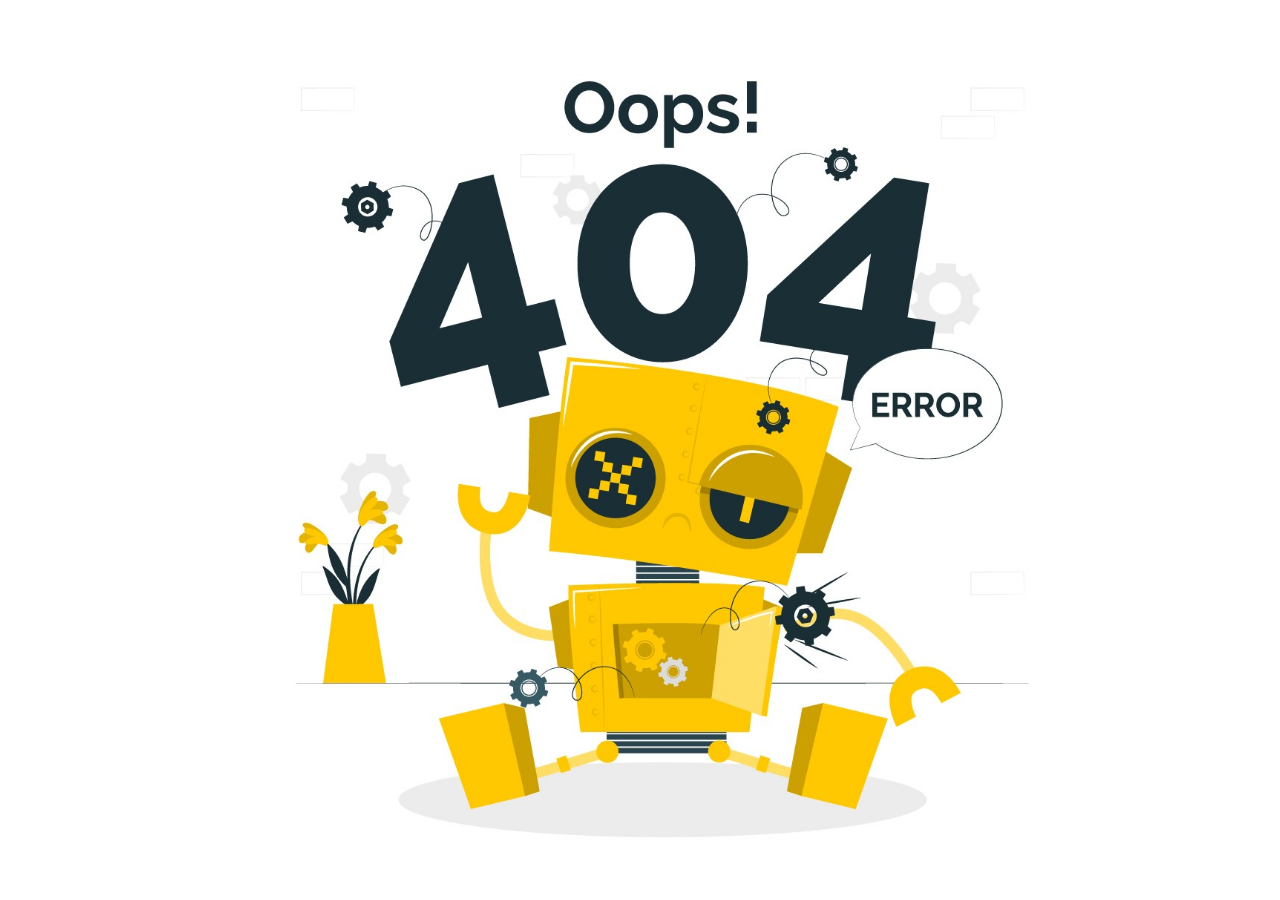
<file: error404.html>
<!DOCTYPE html>
<html lang="español">
<head>
    <meta charset="UTF-8">
    <meta http-equiv="X-UA-Compatible" content="IE=edge">
    <meta name="viewport" content="width=device-width, initial-scale=1.0">
    <link rel="icon" href="img/favicon-32x32.png">
    <title>Error 404</title>
</head>
<body>
    <br><br><br>
    <div align="center"> 
        <img src="img/error 404.jpg" width="800px">
    </div>
</body>
</html>
</file>
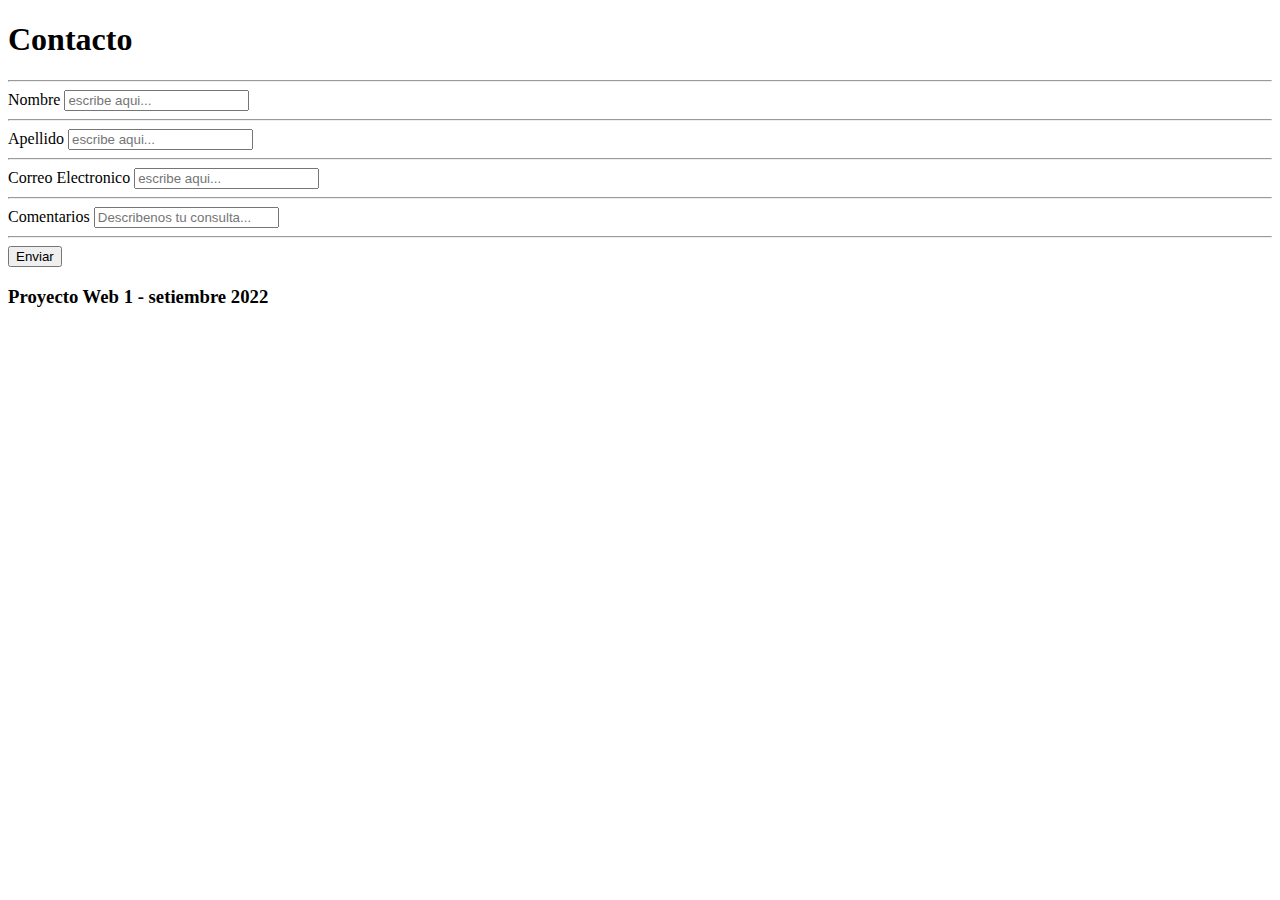
<file: img/contacto.html>
<!DOCTYPE html>
<html lang="español">
<head>
    <meta charset="UTF-8">
    <meta http-equiv="X-UA-Compatible" content="IE=edge">
    <meta name="viewport" content="width=device-width, initial-scale=1.0">
    <title>Contacto</title>
</head>
<body>
    <header>
        <h1>Contacto</h1>
        <hr>
            <form action="">
            <label for="nombre">Nombre</label>
            <input type="text" name="nombre" placeholder="escribe aqui...">    
            <hr>
            <label for="apellido">Apellido</label>
            <input type="text" name="apellido" placeholder="escribe aqui...">    
            <hr>
            <label for="correo">Correo Electronico</label>
            <input type="text" name="correo" placeholder="escribe aqui...">    
            <hr>
            <label for="comentario">Comentarios</label>
            <input type="text" name="comentario" placeholder="Describenos tu consulta...">    
            <hr>
            <input type="button" value="Enviar">
        </form>
    </header>
    <footer>
        <h3>Proyecto Web 1 - setiembre 2022</h3>
    </footer>
</body>
</html>
</file>
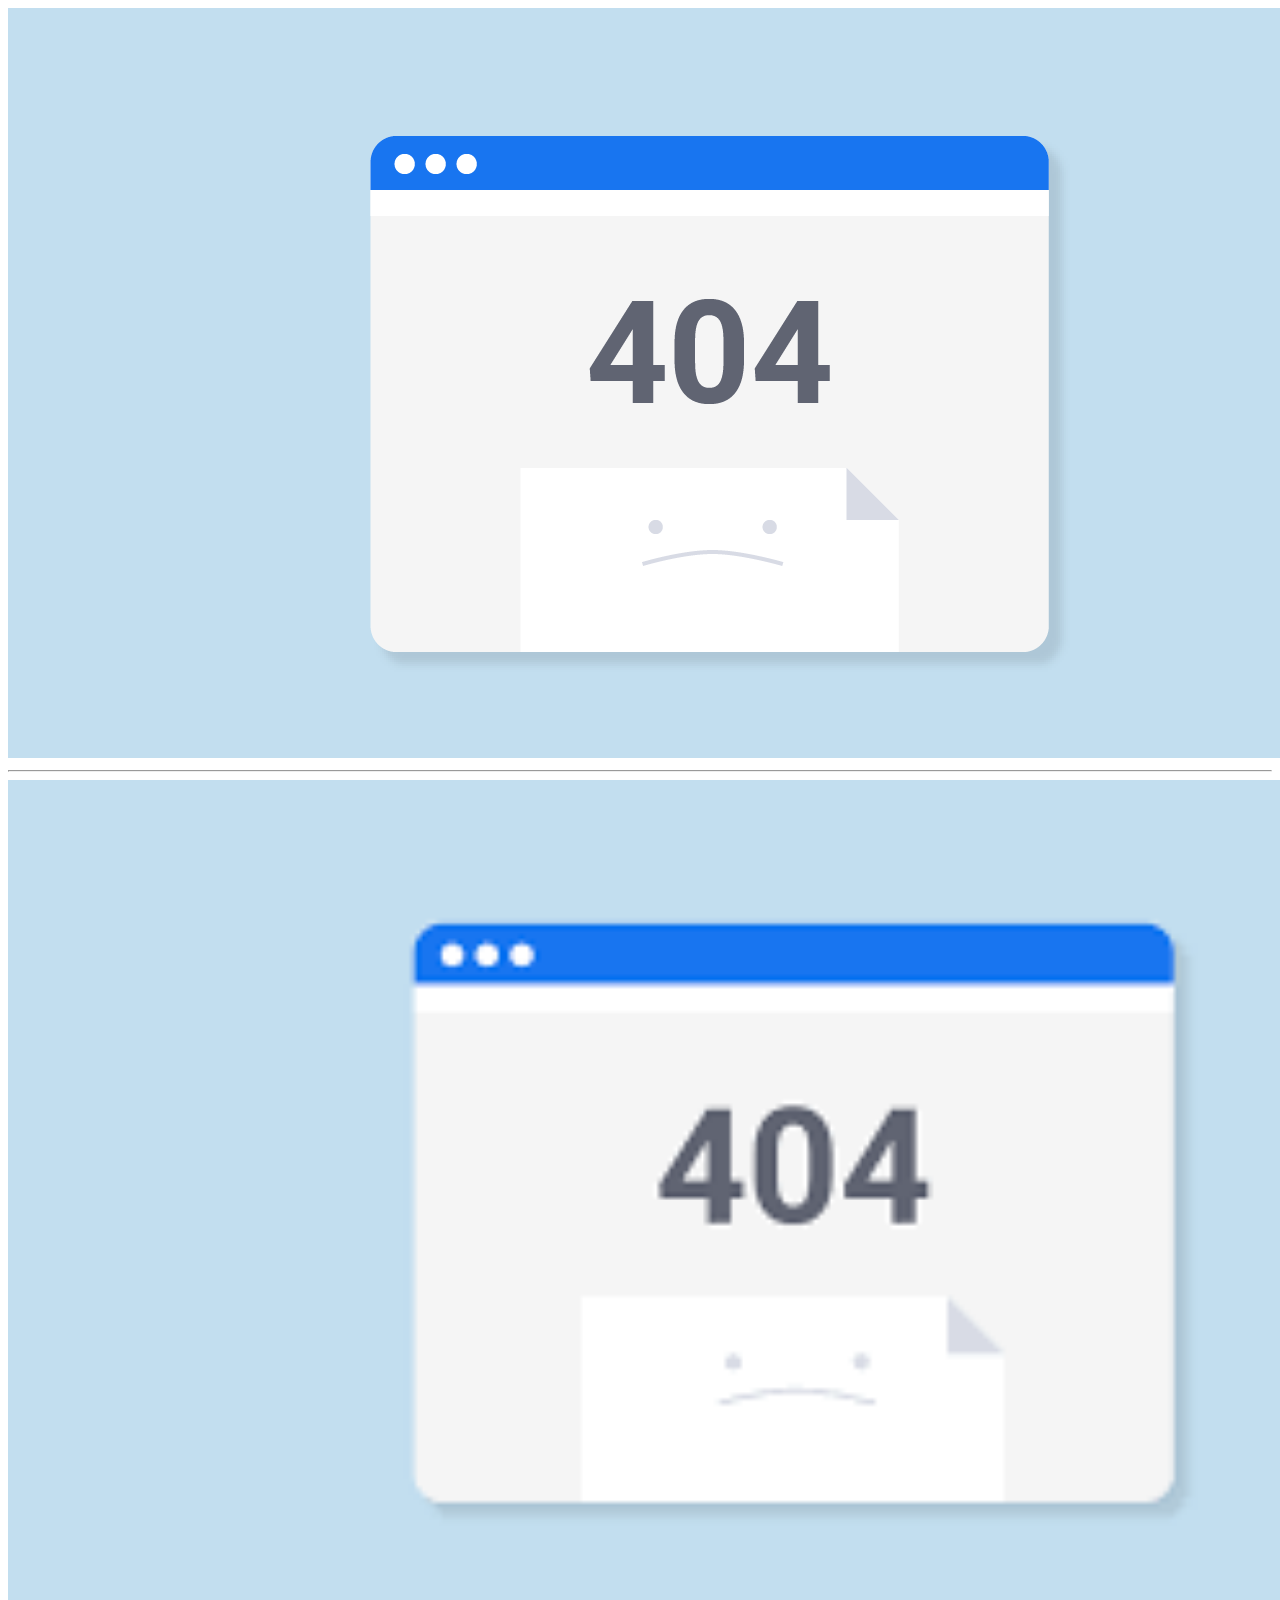
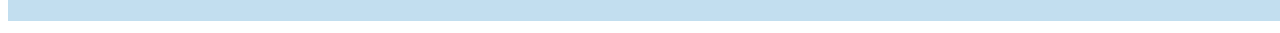
<file: img/error404.html>
<!DOCTYPE html>
<html lang="español">
<head>
    <meta charset="UTF-8">
    <meta http-equiv="X-UA-Compatible" content="IE=edge">
    <meta name="viewport" content="width=device-width, initial-scale=1.0">
    <title>Error 404</title>
</head>
<body>
    <img src="/img/404.png" alt="">
    <hr>
    <img src="[data-uri]" width="1600">
</body>
</html>
</file>
